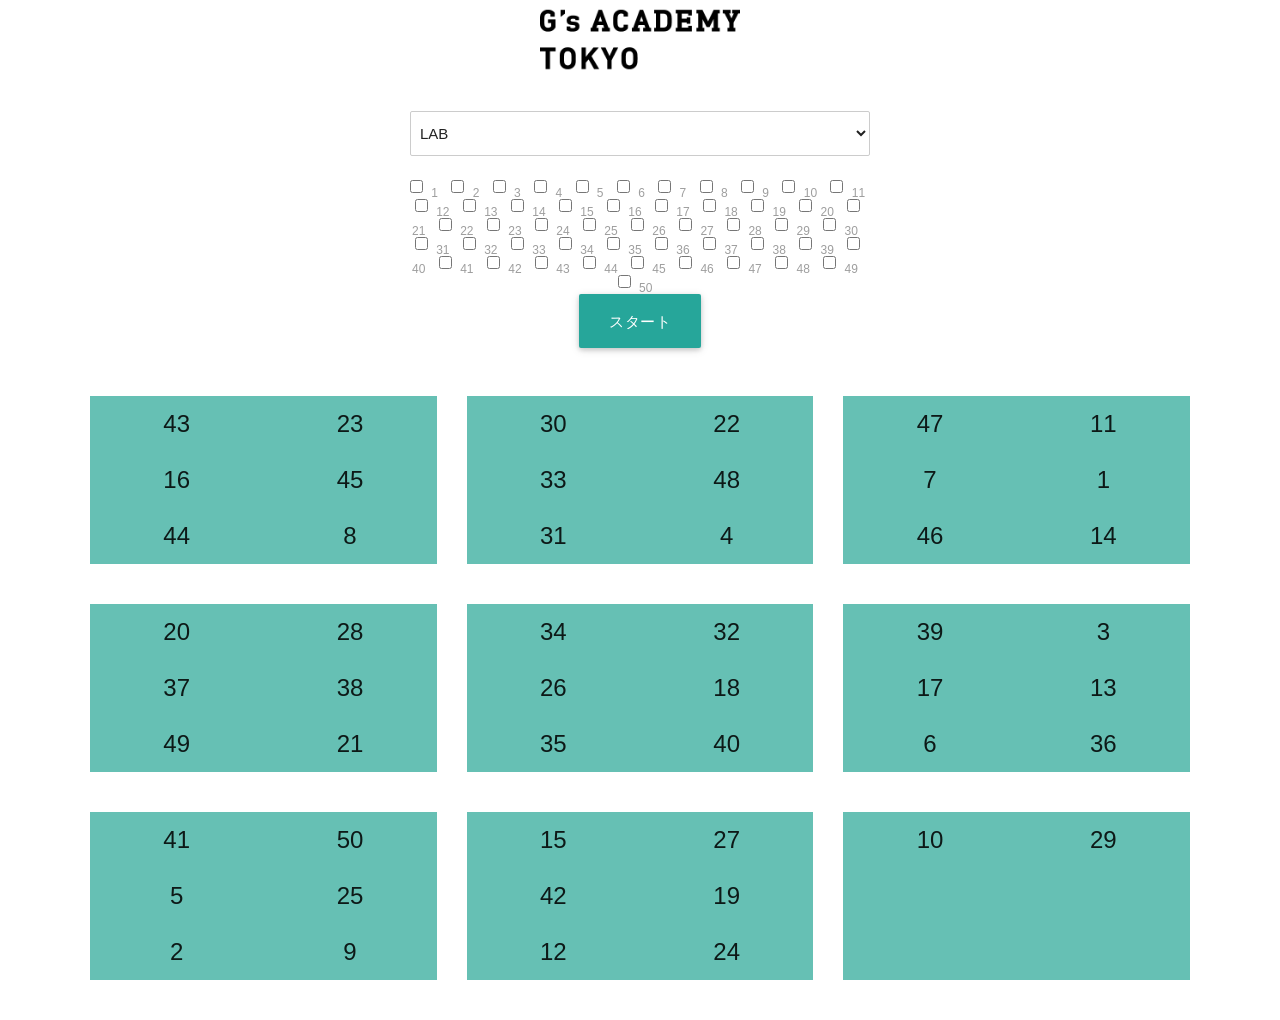
<file: tatsukoDX01/index.html>
<!DOCTYPE html>
<html lang="en">
<head>
    <meta charset="UTF-8">
    <meta name="viewport" content="width=device-width, initial-scale=1.0">
    <meta http-equiv="X-UA-Compatible" content="ie=edge">
    <title>Document</title>
    <link rel="stylesheet" href="css/reset.css">
    <link rel="stylesheet" href="css/materialize.css">
    <link rel="stylesheet" href="css/style.css">
</head>
<body>
    <audio src="audio/drum.mp3" id="sound"></audio>
    <audio src="audio/cymbal.mp3" id="sound2"></audio>
    <h1 class="text-center logo"><img src="images/logo.png" alt=""></h1>


    <div class="text-center block-choose">
        <select name="courseName" id="courseName" class="block-choose__courseName">
            <option value="LAB">LAB</option>
            <option value="DEV">DEV</option>
        </select>

    <div id="yasumi">
        <label for="yasumi">
                <input type="checkbox" id="yasumi" class="filled-in">
                <span>1</span>
        </label>
    </div>

        <button class="btn waves-effect waves-light btn-large block-choose__btn" id="start">スタート</button>
    </div>

    <div id="app"></div>



    <script src="js/script.js"></script>
</body>
</html>
</file>
<file: tatsukoDX01/css/style.css>
@charset "UTF-8";

html,body{
    font-family: GillSans, Calibri, Trebuchet, sans-serif;
}
body{
    overflow: auto!important;
}

.text-center{
    text-align: center;
}

h1{
    margin:0;
}

.btn-func{
	margin-bottom: 20px;
}

.select{
    display: block;
}
.block-choose{
    max-width: 480px;
    margin: auto;
    padding: 0 10px;
}
.block-choose__courseName{
    margin-bottom: 24px;
    border: solid 1px #ccc;
}
.block-choose__btn{
    margin-bottom: 48px;
}

/*モーダル*/


#modalWrapper{
    position: absolute;
    top:0;
    left:0;
    right:0;
    bottom:0;
    width:80%;
    margin: 20px auto;
    background:transparent;
}

.modal{
    box-shadow: none;
}

#canvas{
    background: #fff;   
}


.wrapper-login {
    max-width: 320px;
    width:100%;
    margin:0 auto;
    padding:0 20px;
}

img{
    max-width: 100%;
    height: auto;
    vertical-align: middle;
    margin-right: 10px;
} 

.sheet_bingo{
    border:solid 1px #ccc;
}
.cell{
    border-left:solid 1px #ccc;
}

.cell>div{

    border-bottom: solid 1px #ccc;
}
.cell>div:last-child{
    border-bottom: none;
}

.gallery >a {
    display: block;
    height:100px;
}


.list-title{
    margin-bottom: 20px;
    padding:10px;
}


#hit {
    padding:20px;
    font-size:2rem;
}

#app{
	display: flex;
	flex-wrap: wrap;
	justify-content: space-between;
	max-width: 1140px;
	margin: 0 auto;
	box-sizing: border-box;
	padding: 0 20px;
}

.table-item{
	display: flex;
	flex-wrap: wrap;
	width: calc(33.333% - 20px);
	margin: 0 0 40px;
	background: rgba(38,166,148,0.7);
}
.seat{
	width: 50%;
	padding: 16px;
	font-size: 24px;
}
#absent{
	padding: 0 8px;

}

.logo{
	width:200px;
	margin: 0 auto 40px;	
}
.text-center{
	text-align: center;
}
.list{
	max-width: 640px;
	margin: 0 auto 40px;
	padding: 0 20px;
}

.modal-wrapper{
	display: none;
	position: fixed;
	top: 0;
	left: 0;
	z-index: 1000;
	width: 100%;
	height: 100%;
	background-color: rgba(0,0,0,0.4);
}
#checkbox{
	position: absolute;
	top:50%;
	left: 50%;
	transform: translate(-50%,-50%);

	max-width: 640px;
	width: 100%;
	margin: auto;
	padding: 40px;
	background-color: #fff;

}
.modal-wrapper.open{
	display: block;

}
.checkbox-inner{
	display: flex;
	flex-wrap: wrap;
}
.inner{

}
#checkbox .inner{

}
.section-title{
	font-size: 1.8rem;
	font-weight: bold;
}

[type="checkbox"]:not(:checked), [type="checkbox"]:checked{
	position: static;
    visibility: visible;
	vertical-align: 4px;
}
.checklist{
	display: block;
	width:10%;
	margin: 0 0 24px;
	color: #333;
	font-size: 1.4rem;
}
.text-center{
	text-align: center;
}
</file>
